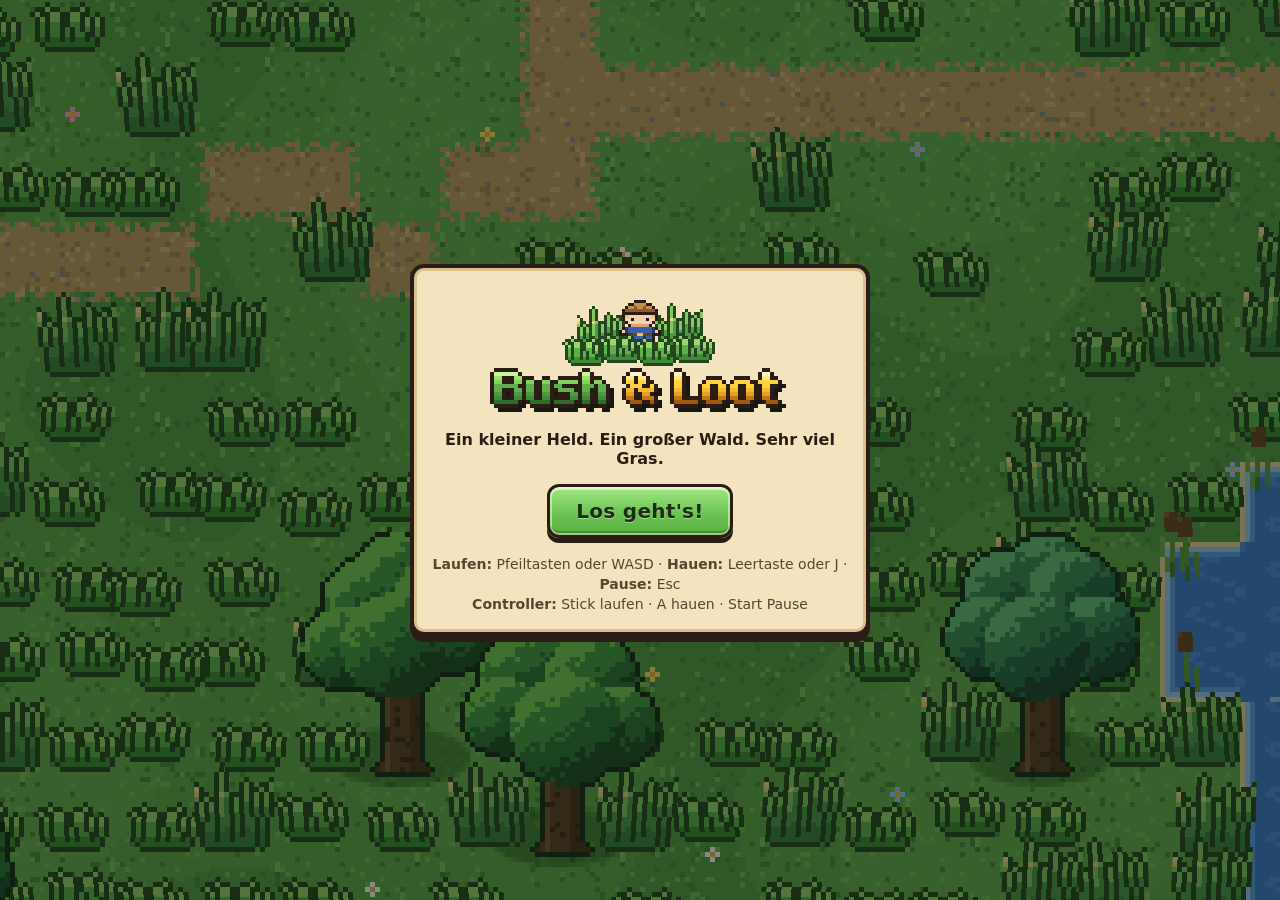
<file: web/index.html>
<!DOCTYPE html>
<html lang="de">
<head>
  <meta charset="utf-8">
  <meta name="viewport" content="width=device-width, initial-scale=1, maximum-scale=1, user-scalable=no, viewport-fit=cover">
  <meta name="theme-color" content="#16301b">
  <meta name="apple-mobile-web-app-capable" content="yes">
  <meta name="mobile-web-app-capable" content="yes">
  <meta name="apple-mobile-web-app-status-bar-style" content="black-translucent">
  <meta name="apple-mobile-web-app-title" content="Bush &amp; Loot">
  <title>Bush &amp; Loot</title>
  <link rel="manifest" href="manifest.webmanifest">
  <link rel="icon" type="image/png" sizes="32" href="icons/icon-32.png">
  <link rel="apple-touch-icon" href="icons/icon-180.png">
  <link rel="stylesheet" href="style.css">
</head>
<body>
  <canvas id="cv"></canvas>

  <!-- Anzeige oben -->
  <div id="hud" class="versteckt">
    <div class="hud-links">
      <div id="herzen"></div>
      <div id="geld"><img id="geldIcon" class="px" alt=""><span id="geldZahl">0</span><span id="heuteZahl"></span></div>
      <div id="schaetze" class="versteckt"></div>
      <div id="kaelte" class="versteckt"><span>Wärme</span><div class="balken"><i id="kaelteBalken"></i></div></div>
    </div>
    <div class="hud-rechts">
      <div id="tagBox">
        <span id="tagText">Tag 1</span><span id="wetterAnzeige"></span>
        <div id="sonnenBahn"><div id="sonne"></div></div>
      </div>
      <button id="btnPause" aria-label="Pause"><i></i><i></i></button>
    </div>
  </div>
  <!-- Lebensleiste des Wächters in der Kammer -->
  <div id="bossLeiste" class="versteckt"><span id="bossName"></span><div class="balken"><div id="bossHp"></div></div></div>

  <!-- Touch-Steuerung (nur Anzeige; die Berührung landet auf dem Canvas) -->
  <div id="stick" class="versteckt ruhe"><div id="knauf"></div></div>
  <div id="btnA" class="versteckt" aria-hidden="true"><span>HAUEN</span></div>

  <div id="toast" role="status" aria-live="polite"></div>

  <!-- Titel -->
  <div id="titel" class="schicht">
    <div class="panel titelpanel">
      <canvas id="titelSzene" width="52" height="28"></canvas>
      <h1><img id="logo" class="px" alt="Bush &amp; Loot"></h1>
      <p class="unterzeile">Ein kleiner Held. Ein großer Wald. Sehr viel Gras.</p>
      <div class="knoepfe">
        <button id="btnStart" class="knopf gross">Los geht's!</button>
        <button id="btnFigur" class="knopf grau klein versteckt">Figur ändern</button>
        <button id="btnNeu" class="knopf grau klein versteckt">Neu anfangen</button>
      </div>
      <p id="steuerHilfe" class="hilfe"></p>
    </div>
  </div>

  <!-- Wer spielt? Junge oder Mädchen, Farbe der Kleider -->
  <div id="figurWahl" class="schicht versteckt">
    <div class="panel figurpanel">
      <h2>Wer spielt?</h2>
      <div class="figuren">
        <button class="figur-karte" data-art="junge"><img class="px" alt=""><span>Junge</span></button>
        <button class="figur-karte" data-art="maedchen"><img class="px" alt=""><span>Mädchen</span></button>
      </div>
      <p class="hilfe">Farbe der Kleider</p>
      <div id="farben" class="farben"></div>
      <div class="knoepfe"><button id="btnFigurOk" class="knopf gross">Los geht's!</button></div>
    </div>
  </div>

  <!-- Begleiter wählen (nur einmal im Spiel) -->
  <div id="begleiterWahl" class="schicht versteckt">
    <div class="panel figurpanel begleiterpanel">
      <h2>Wer soll mitkommen?</h2>
      <p class="hilfe">Dein Begleiter läuft dir hinterher und buddelt ab und zu einen Diamanten aus.
        <span id="begleiterHinweis"></span></p>
      <h3>Hunde</h3>
      <div id="wahlHunde" class="tiere"></div>
      <h3>Katzen</h3>
      <div id="wahlKatzen" class="tiere"></div>
      <label class="tiername">Name: <input id="tierName" maxlength="14" autocomplete="off" placeholder="Name"></label>
      <div class="knoepfe">
        <button id="btnBegleiterOk" class="knopf gross" disabled>Mitnehmen</button>
        <button id="btnBegleiterZurueck" class="knopf grau">Doch nicht</button>
      </div>
    </div>
  </div>

  <!-- Laden im Baumstumpf -->
  <div id="haus" class="schicht versteckt">
    <div class="panel hauspanel">
      <canvas id="stubeBild" class="stube" width="160" height="84" aria-label="Die Stube im Baumstumpf"></canvas>
      <div class="kopf">
        <h2>Im alten Baumstumpf</h2>
        <div id="hausGeld" class="geld-gross"></div>
      </div>
      <p id="hausText" class="hilfe"></p>
      <div id="waren" class="waren"></div>
      <div id="hausKnoepfe" class="knoepfe fussleiste"></div>
    </div>
  </div>

  <!-- Glitzerhöhle: die fünf Türen -->
  <div id="hoehle" class="schicht versteckt">
    <div class="panel hoehlenpanel">
      <div class="kopf">
        <h2>Die Glitzerhöhle</h2>
        <div id="hoehleGeld" class="geld-gross"></div>
      </div>
      <p class="hilfe">Hinter jeder Tür wartet ein Wächter. Was ganz am Ende der Höhle liegt, weiß niemand …
        Hier drinnen steht die Sonne still – aber wer im Kampf umkippt, für den ist der Tag vorbei.</p>
      <div id="kammern" class="waren"></div>
      <div class="knoepfe fussleiste"><button id="btnHoehleRaus" class="knopf grau">Wieder raus</button></div>
    </div>
  </div>

  <!-- Fund nach einem Wächter (und der große Sieg) -->
  <div id="fund" class="schicht versteckt">
    <div class="panel fundpanel">
      <img id="fundBild" class="px" alt="">
      <h2 id="fundTitel"></h2>
      <div id="fundText"></div>
      <div class="knoepfe"><button id="btnFund" class="knopf gross">Weiter</button></div>
    </div>
  </div>

  <!-- Tagesbilanz -->
  <div id="bilanz" class="schicht versteckt">
    <div class="panel bilanzpanel stamm">
      <h2 id="bilanzTitel">Der Tag ist vorbei</h2>
      <div id="bilanzInhalt"></div>
      <div class="knoepfe fussleiste"><button id="btnBilanz" class="knopf gross">Ab in den Baumstumpf</button></div>
    </div>
  </div>

  <!-- Pause -->
  <div id="pauseSchicht" class="schicht versteckt">
    <div class="panel pausepanel">
      <h2>Pause</h2>
      <div class="knoepfe senkrecht">
        <button id="btnWeiter" class="knopf gross">Weiter</button>
        <button id="btnSteuerung" class="knopf grau versteckt">Steuerung: Tippen</button>
        <button id="btnMusik" class="knopf grau">Musik: an</button>
        <button id="btnTon" class="knopf grau">Ton: an</button>
        <button id="btnVollbild" class="knopf grau versteckt">Vollbild</button>
        <button id="btnTitel" class="knopf grau">Zum Titel</button>
      </div>
    </div>
  </div>

  <!-- Nacht: kurz schwarz zwischen zwei Tagen -->
  <div id="nacht" aria-hidden="true"><span>☾ Gute Nacht …</span></div>

  <script type="module" src="js/main.js"></script>
</body>
</html>
</file>
<file: web/style.css>
/* Bush & Loot – Oberfläche. Holz, Pergament und dicke dunkle Ränder wie in den Pixelbildern. */

:root {
  --tinte: #2b1d16;
  --papier: #f3e3bf;
  --papier-dunkel: #d9c08e;
  --gruen: #7cc95a;
  --gruen-dunkel: #4f9a3c;
  --holz: #6b4220;
  --text-hell: #fff8e6;
}

* { box-sizing: border-box; margin: 0; padding: 0; -webkit-tap-highlight-color: transparent; }

html, body {
  height: 100%;
  overflow: hidden;
  background: #16301b;
  color: var(--text-hell);
  font-family: system-ui, -apple-system, "Segoe UI", Roboto, sans-serif;
  touch-action: none;
  user-select: none;
  -webkit-user-select: none;
  overscroll-behavior: none;
}

#cv { position: fixed; inset: 0; width: 100%; height: 100%; display: block; image-rendering: pixelated; }
img.px { image-rendering: pixelated; image-rendering: crisp-edges; }
.versteckt { display: none !important; }

/* ---------- Anzeige oben ---------- */
#hud {
  position: fixed; left: 0; right: 0; top: 0;
  padding: calc(env(safe-area-inset-top) + 8px) calc(env(safe-area-inset-right) + 10px) 0 calc(env(safe-area-inset-left) + 10px);
  display: flex; justify-content: space-between; align-items: flex-start; gap: 8px;
  pointer-events: none;
}
.hud-links, .hud-rechts { display: flex; flex-direction: column; gap: 6px; }
.hud-rechts { flex-direction: row; align-items: flex-start; }
#herzen { display: flex; flex-wrap: wrap; gap: 2px; max-width: 160px; filter: drop-shadow(0 2px 0 rgba(0,0,0,.35)); }
#herzen img { width: 27px; height: 24px; }
#geld {
  display: flex; align-items: center; gap: 6px; align-self: flex-start;
  background: rgba(22, 30, 20, .72); border: 2px solid var(--tinte); border-radius: 8px;
  padding: 2px 10px 2px 6px; font-weight: 800; font-size: 18px; text-shadow: 0 2px 0 #000;
}
#geld img { width: 21px; height: 21px; }
#heuteZahl { font-size: 12px; color: #b8f5a0; font-weight: 700; }
#tagBox {
  background: rgba(22, 30, 20, .72); border: 2px solid var(--tinte); border-radius: 8px;
  padding: 4px 10px 6px; font-weight: 800; font-size: 15px; text-align: center; text-shadow: 0 2px 0 #000;
}
#sonnenBahn {
  position: relative; width: 96px; height: 8px; margin-top: 4px; border-radius: 4px;
  background: linear-gradient(90deg, #7ec8f0, #ffe28a 55%, #ff9a52 80%, #3a3a8a);
  border: 2px solid var(--tinte);
}
#sonne {
  position: absolute; top: 50%; left: 0; width: 14px; height: 14px; margin: -7px 0 0 -7px; border-radius: 50%;
  background: #ffd23f; border: 2px solid #7a4a10; box-shadow: 0 0 6px #ffe680;
}
#sonnenBahn.spaet #sonne { animation: blinken .5s steps(2) infinite; }
@keyframes blinken { 50% { background: #ff7a3a; } }
#btnPause {
  pointer-events: auto; width: 42px; height: 42px; border-radius: 8px;
  border: 2px solid var(--tinte); background: rgba(22, 30, 20, .72); color: var(--text-hell);
  cursor: pointer; display: flex; align-items: center; justify-content: center; gap: 5px;
}
#btnPause i { width: 5px; height: 16px; background: var(--text-hell); border-radius: 1px; box-shadow: 0 2px 0 #000; }

/* ---------- Touch ---------- */
#stick {
  position: fixed; width: 110px; height: 110px; margin: -55px 0 0 -55px; border-radius: 50%;
  background: rgba(255, 255, 255, .12); border: 3px solid rgba(255, 255, 255, .4);
  pointer-events: none; display: flex; align-items: center; justify-content: center;
}
#stick.ruhe {
  left: calc(env(safe-area-inset-left) + 90px); top: auto; bottom: calc(env(safe-area-inset-bottom) + 35px);
  margin: 0 0 0 -55px; opacity: .45;
}
#knauf { width: 48px; height: 48px; border-radius: 50%; background: rgba(255, 255, 255, .55); border: 3px solid rgba(43, 29, 22, .6); }
#btnA {
  position: fixed; right: calc(env(safe-area-inset-right) + 24px); bottom: calc(env(safe-area-inset-bottom) + 34px);
  width: 92px; height: 92px; border-radius: 50%; pointer-events: none;
  background: rgba(240, 90, 80, .55); border: 4px solid rgba(43, 29, 22, .7);
  display: flex; align-items: center; justify-content: center;
  font-weight: 900; font-size: 14px; color: #fff; text-shadow: 0 2px 0 rgba(0,0,0,.5);
  box-shadow: 0 5px 0 rgba(43, 29, 22, .6);
}
#btnA.gedrueckt { transform: translateY(4px); box-shadow: 0 1px 0 rgba(43, 29, 22, .6); background: rgba(255, 130, 110, .75); }

/* ---------- Hinweise ---------- */
#toast {
  position: fixed; left: 50%; top: calc(env(safe-area-inset-top) + 74px); transform: translate(-50%, -20px);
  max-width: min(90vw, 460px); padding: 10px 16px; border-radius: 10px;
  background: var(--papier); color: var(--tinte); border: 3px solid var(--tinte);
  font-weight: 700; font-size: 15px; text-align: center; box-shadow: 0 4px 0 var(--tinte);
  opacity: 0; transition: opacity .25s, transform .25s; pointer-events: none;
}
#toast.an { opacity: 1; transform: translate(-50%, 0); }

/* ---------- Fenster ---------- */
.schicht {
  position: fixed; inset: 0; display: flex; overflow-y: auto; touch-action: pan-y;
  padding: calc(env(safe-area-inset-top) + 14px) 14px calc(env(safe-area-inset-bottom) + 14px);
  background: rgba(10, 22, 12, .5);
}
.panel {
  margin: auto; width: 100%; max-width: 640px;
  background: var(--papier); color: var(--tinte);
  border: 4px solid var(--tinte); border-radius: 14px;
  box-shadow: 0 6px 0 var(--tinte), inset 0 0 0 3px var(--papier-dunkel);
  padding: 18px;
}
h1 { font-size: clamp(38px, 10vw, 60px); line-height: 1; letter-spacing: 1px; color: #3f8a37;
     text-shadow: 3px 3px 0 var(--tinte), -1px -1px 0 var(--tinte), 1px -1px 0 var(--tinte), -1px 1px 0 var(--tinte); }
h2 { font-size: 22px; }
.hilfe { font-size: 14px; line-height: 1.45; color: #5a4430; }
.knoepfe { display: flex; flex-wrap: wrap; gap: 10px; justify-content: center; margin-top: 16px; }
.knoepfe.senkrecht { flex-direction: column; align-items: stretch; }

.knopf {
  font: inherit; font-weight: 800; font-size: 17px; color: #1d2e14;
  background: var(--gruen); border: 3px solid var(--tinte); border-radius: 10px;
  padding: 10px 18px; box-shadow: 0 4px 0 var(--tinte); cursor: pointer;
  display: inline-flex; align-items: center; justify-content: center; gap: 6px;
}
.knopf:hover:not(:disabled) { filter: brightness(1.08); }
.knopf:active:not(:disabled) { transform: translateY(3px); box-shadow: 0 1px 0 var(--tinte); }
.knopf:focus-visible { outline: 3px solid #ffd23f; outline-offset: 2px; }
.knopf:disabled { background: #c9b994; color: #7d6c50; cursor: default; box-shadow: 0 2px 0 var(--tinte); }
.knopf.gross { font-size: 20px; padding: 12px 26px; }
.knopf.grau { background: #d9c8a4; }
.knopf.klein { font-size: 14px; padding: 8px 14px; }

/* Titel */
.titelpanel { text-align: center; max-width: 460px; }
@keyframes huepfen { 50% { transform: translateY(-6px); } }
.unterzeile { margin: 10px 0 4px; font-weight: 700; font-size: 16px; }
.titelpanel .hilfe { margin-top: 16px; }

/* Laden */
.kopf { display: flex; justify-content: space-between; align-items: center; gap: 10px; flex-wrap: wrap; margin-bottom: 4px; }
.geld-gross { display: flex; align-items: center; gap: 6px; font-weight: 900; font-size: 22px;
  background: var(--tinte); color: var(--text-hell); border-radius: 10px; padding: 4px 12px 4px 8px; }
.geld-gross img { width: 24px; height: 24px; }
.waren { display: grid; grid-template-columns: repeat(auto-fill, minmax(260px, 1fr)); gap: 10px; margin-top: 12px; }
.ware {
  display: grid; grid-template-columns: 52px 1fr; grid-template-rows: 1fr auto; gap: 4px 10px;
  background: #fbf1d8; border: 3px solid var(--tinte); border-radius: 10px; padding: 8px;
}
.ware.voll { opacity: .7; }
.ware.gekauft { animation: gekauft .5s; }
@keyframes gekauft { 30% { background: #fff7a8; transform: scale(1.03); } }
.ware-bild { grid-row: span 2; display: flex; align-items: flex-start; justify-content: center; padding-top: 4px; }
.ware-bild img { width: 48px; height: auto; }
.ware-name { font-weight: 900; font-size: 16px; }
.ware-unter { font-size: 12px; color: #7d5a35; font-weight: 700; }
.ware-info { font-size: 13px; line-height: 1.3; margin-top: 2px; }
.punkte { display: flex; gap: 3px; margin-top: 5px; }
.punkte i { width: 12px; height: 8px; border: 2px solid var(--tinte); border-radius: 2px; background: #e6d4ab; }
.punkte i.an { background: var(--gruen-dunkel); }
.knopf.preis { grid-column: 2; justify-self: start; font-size: 16px; padding: 6px 14px; }
.knopf.preis img { width: 16px; height: 16px; }

/* Bilanz */
.bilanzpanel { max-width: 440px; text-align: center; }
.zahlen { display: flex; gap: 10px; margin: 14px 0; }
.zahlen div { flex: 1; background: #fbf1d8; border: 3px solid var(--tinte); border-radius: 10px; padding: 8px; }
.zahlen b { display: block; font-size: 28px; }
.zahlen span { font-size: 13px; }
.steine { text-align: left; }
.stein-zeile { display: flex; align-items: center; gap: 10px; padding: 5px 4px; border-bottom: 2px dashed var(--papier-dunkel); font-weight: 700; }
.stein-zeile img { width: 21px; height: 21px; }
.stein-zeile span { flex: 1; }
.leer { font-style: italic; padding: 8px 0; }
.summe { margin-top: 12px; font-size: 20px; font-weight: 800; display: flex; align-items: center; justify-content: center; gap: 6px; }
.summe img { width: 22px; height: 22px; }
.verlust { margin-top: 8px; color: #a01e35; font-weight: 700; }

.pausepanel { max-width: 300px; text-align: center; }

/* ---------- Glitzerhöhle ---------- */
#bossLeiste {
  position: fixed; left: 50%; transform: translateX(-50%); top: calc(env(safe-area-inset-top) + 64px);
  width: min(70vw, 360px); text-align: center; pointer-events: none;
  font-weight: 900; font-size: 14px; text-shadow: 0 2px 0 #000;
}
#bossLeiste .balken { margin-top: 3px; height: 12px; border: 2px solid var(--tinte); border-radius: 6px; background: #3a1820; overflow: hidden; }
#bossHp { height: 100%; width: 100%; background: linear-gradient(#ff7a6a, #d8333f); transition: width .15s; }
.hoehlenpanel { background: #e8dcc4; }
.kammer { background: #f6ecd6; }
.kammer.zu { opacity: .6; }
.kammer.besiegt { background: #e4f2d4; }
.kammer .ware-bild img { width: 52px; height: auto; }
.kammer .beute { font-size: 12px; color: #6a4a20; font-weight: 700; margin-top: 3px; }
.fundpanel { max-width: 420px; text-align: center; }
#fundBild { width: 72px; height: auto; margin: 4px auto 8px; display: block; animation: huepfen 1.2s ease-in-out infinite; }
#fundText { font-size: 15px; line-height: 1.45; margin-top: 8px; }
#fundText .zahlen { margin-top: 12px; }
.fundpanel.sieg { background: linear-gradient(#fff8e0, #f3e3bf); }
.fundpanel.sieg h2 { font-size: 28px; color: #2a8fb0; }
/* Solange ein Wächter lebt, rutschen Hinweise unter seine Lebensleiste */
body.kampf #toast { top: calc(env(safe-area-inset-top) + 104px); }

/* Knopfleiste unten im Laden und in der Höhle: klebt am unteren Rand, auch wenn man scrollen müsste */
.knoepfe.fussleiste {
  position: sticky; bottom: calc(-14px - env(safe-area-inset-bottom)); z-index: 2;
  margin: 14px -18px -18px; padding: 12px 18px calc(14px + env(safe-area-inset-bottom));
  background: var(--papier); border-top: 3px solid var(--papier-dunkel); border-radius: 0 0 10px 10px;
  box-shadow: 0 -6px 10px -6px rgba(43, 29, 22, .35);
}
.hoehlenpanel .knoepfe.fussleiste { background: #e8dcc4; }

/* ---------- Figur wählen ---------- */
.figurpanel { max-width: 420px; text-align: center; }
.figuren { display: flex; gap: 12px; justify-content: center; margin: 14px 0 10px; }
.figur-karte {
  flex: 1; max-width: 150px; font: inherit; font-weight: 900; font-size: 17px; color: var(--tinte);
  background: #fbf1d8; border: 3px solid var(--tinte); border-radius: 12px; padding: 12px 8px 10px;
  display: flex; flex-direction: column; align-items: center; gap: 6px; cursor: pointer; box-shadow: 0 4px 0 var(--tinte);
}
.figur-karte img { width: 64px; height: 64px; }
.figur-karte.gewaehlt { background: #fff7a8; outline: 3px solid #ffd23f; outline-offset: 2px; }
.figur-karte.gewaehlt img { animation: huepfen 1s ease-in-out infinite; }
.farben { display: flex; gap: 10px; justify-content: center; flex-wrap: wrap; margin-top: 6px; }
.farbe {
  width: 40px; height: 40px; border-radius: 50%; border: 3px solid var(--tinte); cursor: pointer;
  box-shadow: inset 0 -8px 0 rgba(0,0,0,.25), 0 3px 0 var(--tinte);
}
.farbe.gewaehlt { outline: 3px solid #ffd23f; outline-offset: 3px; }

/* ---------- Begleiter ---------- */
.begleiterpanel h3 { font-size: 16px; margin: 12px 0 6px; text-align: left; }
.tiere { display: grid; grid-template-columns: repeat(3, 1fr); gap: 8px; }
.tier-karte {
  font: inherit; font-weight: 800; font-size: 13px; color: var(--tinte); line-height: 1.15;
  background: #fbf1d8; border: 3px solid var(--tinte); border-radius: 10px; padding: 8px 4px 6px;
  display: flex; flex-direction: column; align-items: center; gap: 4px; cursor: pointer; box-shadow: 0 3px 0 var(--tinte);
}
.tier-karte img { width: 64px; height: 52px; }   /* Bild 16 × 13, vierfach */
.tier-karte.gewaehlt { background: #fff7a8; outline: 3px solid #ffd23f; outline-offset: 2px; }
.tier-karte.gewaehlt img { animation: huepfen .8s ease-in-out infinite; }
.ware.begleiter .ware-bild img { width: 52px; height: auto; }

/* ---------- Laden als langer Baumstamm ---------- */
.hauspanel, .stamm {
  position: relative; max-width: 580px;
  padding: 16px 32px 18px;
  border: 0; border-radius: 30px 30px 20px 20px;
  /* helles Kernholz mit senkrechter Maserung, zur Rinde hin dunkler */
  background:
    repeating-linear-gradient(90deg, rgba(110, 60, 20, .10) 0 1px, transparent 1px 7px, rgba(110, 60, 20, .06) 7px 9px, transparent 9px 17px),
    repeating-linear-gradient(180deg, transparent 0 46px, rgba(110, 60, 20, .07) 46px 48px),
    linear-gradient(90deg, #b9824c 0%, #e2b67e 14%, #f0cf9c 50%, #e2b67e 86%, #b9824c 100%);
  box-shadow: 0 6px 0 #2b1d16, inset 0 0 0 3px #2b1d16;
}
/* Rinde links und rechts: senkrechte Furchen mit Querrissen */
.hauspanel::before, .hauspanel::after, .stamm::before, .stamm::after {
  content: ''; position: absolute; top: 0; bottom: 0; width: 20px; pointer-events: none; z-index: 3;
  background:
    repeating-linear-gradient(180deg, transparent 0 23px, rgba(20, 10, 4, .55) 23px 25px, transparent 25px 41px, rgba(20, 10, 4, .45) 41px 42px),
    repeating-linear-gradient(90deg, #3a2410 0 3px, #5a3818 3px 7px, #4a2e14 7px 9px, #6b4220 9px 13px, #3a2410 13px 15px, #5a3818 15px 20px);
}
.hauspanel::before, .stamm::before { left: 0; border-radius: 30px 0 0 20px; border-right: 2px solid #2b1d16; box-shadow: inset 3px 0 0 #2b1d16; }
.hauspanel::after, .stamm::after { right: 0; border-radius: 0 30px 20px 0; border-left: 2px solid #2b1d16; box-shadow: inset -3px 0 0 #2b1d16; }
.hauspanel .stube {
  display: block; width: 100%; height: auto; aspect-ratio: 160 / 84; image-rendering: pixelated;
  border: 3px solid #2b1d16; border-radius: 40% 40% 10px 10px / 22% 22% 10px 10px;
  box-shadow: 0 3px 0 #4a2e14, inset 0 0 0 2px #6b4220; margin-bottom: 10px; background: #3a2410;
}
/* Kopfzeile wie ein eingebranntes Holzschild */
.hauspanel .kopf {
  background: linear-gradient(#8c5a2c, #6b4220); color: #fff3d8; border: 3px solid #2b1d16; border-radius: 10px;
  padding: 6px 10px; box-shadow: inset 0 2px 0 rgba(255, 220, 160, .35), 0 3px 0 #2b1d16;
}
.hauspanel .kopf h2 { text-shadow: 0 2px 0 #2b1d16; font-size: 20px; }
.hauspanel .hilfe { color: #4a2e14; margin-top: 8px; font-weight: 600; }
/* Waren wie kleine Holztafeln */
.hauspanel .ware {
  background: linear-gradient(#f8e6c2, #efd3a3); border: 3px solid #6b4220; border-radius: 12px;
  box-shadow: inset 0 0 0 2px #fbefd6, 0 3px 0 #4a2e14;
}
.hauspanel .ware.voll { opacity: .75; }
.hauspanel .ware-unter { color: #6b4220; }
.hauspanel .punkte i { background: #e2c492; }
.hauspanel .punkte i.an { background: var(--gruen-dunkel); }   /* sonst überdeckt die Zeile darüber die gefüllten Punkte */
/* Knopfleiste unten: dunkles Brett */
.hauspanel .knoepfe.fussleiste, .stamm .knoepfe.fussleiste {
  margin: 14px -32px -18px; padding: 12px 32px calc(14px + env(safe-area-inset-bottom));
  background: linear-gradient(#8c5a2c, #6b4220); border-top: 3px solid #2b1d16;
  box-shadow: 0 -6px 10px -6px rgba(43, 29, 22, .5); border-radius: 0 0 18px 18px;
}
@media (max-width: 420px) {
  .hauspanel, .stamm { padding: 12px 24px 16px; }
  .hauspanel::before, .hauspanel::after, .stamm::before, .stamm::after { width: 14px; }
  .hauspanel .knoepfe.fussleiste, .stamm .knoepfe.fussleiste { margin: 14px -24px -16px; padding-left: 24px; padding-right: 24px; }
}

.tier-karte.dabei { opacity: .55; cursor: default; }
.tier-karte small { font-size: 11px; color: #6b4220; }

/* ---------- Nacht zwischen zwei Tagen ---------- */
#nacht {
  position: fixed; inset: 0; z-index: 55; background: #05060d; opacity: 0; pointer-events: none;
  display: flex; align-items: center; justify-content: center; transition: opacity .9s ease;
}
#nacht.an { opacity: 1; pointer-events: auto; transition-duration: .6s; }
#nacht span { color: #d8dcff; font-weight: 800; font-size: 20px; letter-spacing: 1px; opacity: .85; }
#toast { z-index: 60; white-space: pre-line; }

/* Bilanz nach dem Schlafengehen: liegt über dem schwarzen Nachtbild */
#bilanz.nachts { z-index: 57; background: transparent; }
#bilanz.nachts .panel { box-shadow: 0 6px 0 #2b1d16, inset 0 0 0 3px #2b1d16, 0 0 40px rgba(140, 150, 255, .25); }

/* ---------- Laden kompakt: eine Zeile pro Ware (Bild · Text + Stufen · Preis) ---------- */
.hauspanel .stube { max-width: 420px; margin-left: auto; margin-right: auto; }
.hauspanel .waren { grid-template-columns: repeat(auto-fill, minmax(250px, 1fr)); gap: 6px; margin-top: 8px; }
.hauspanel .ware { grid-template-columns: 38px 1fr auto; grid-template-rows: auto; align-items: center; gap: 2px 8px; padding: 6px 8px; }
.hauspanel .ware-bild { grid-row: auto; padding-top: 0; }
.hauspanel .ware-bild img { width: 34px; }
.hauspanel .ware-name { font-size: 15px; line-height: 1.15; }
.hauspanel .ware-unter { font-size: 11px; }
.hauspanel .ware-info { font-size: 12px; line-height: 1.25; margin-top: 1px; }
.hauspanel .punkte { margin-top: 3px; gap: 2px; }
.hauspanel .punkte i { width: 11px; height: 7px; }
.hauspanel .knopf.preis { grid-column: 3; grid-row: 1; justify-self: end; font-size: 14px; padding: 6px 10px; white-space: nowrap; }
.hauspanel .hilfe { margin: 6px 0 0; }

/* Name des Begleiters */
.tiername { display: flex; align-items: center; justify-content: center; gap: 8px; margin-top: 12px; font-weight: 800; }
.tiername input, .namefeld {
  font: inherit; font-weight: 800; font-size: 16px; color: var(--tinte); width: 11em; max-width: 60%;
  padding: 6px 10px; border: 3px solid var(--tinte); border-radius: 8px; background: #fffaf0;
}
.namefeld { width: 8em; font-size: 14px; padding: 3px 6px; }
.knopf.mini { font-size: 12px; padding: 2px 8px; box-shadow: 0 2px 0 var(--tinte); border-width: 2px; border-radius: 7px; }

/* Sieg: der Riesendiamant funkelt */
.fundpanel.sieg #fundBild { width: 66px; animation: huepfen 1.2s ease-in-out infinite, funkeln 1.6s ease-in-out infinite; }
@keyframes funkeln { 0%, 100% { filter: drop-shadow(0 0 2px #7ff0a6); } 50% { filter: drop-shadow(0 0 12px #b8ffd0) brightness(1.15); } }

/* Wetter in der Anzeige oben */
#wetterAnzeige { display: inline-flex; align-items: center; gap: 3px; margin-left: 6px; font-size: 11px; font-weight: 800; color: #cfe4ff; vertical-align: middle; }
#wetterAnzeige:empty { display: none; }
.windpfeil { display: inline-block; width: 0; height: 0; border-top: 5px solid transparent; border-bottom: 5px solid transparent; border-left: 10px solid #ffffff; filter: drop-shadow(0 1px 0 #000); }

/* Besondere Steine und Wärme in der Anzeige oben */
#schaetze { display: flex; gap: 8px; align-self: flex-start; background: rgba(22, 30, 20, .72); border: 2px solid var(--tinte); border-radius: 8px; padding: 2px 8px; font-weight: 800; font-size: 14px; text-shadow: 0 2px 0 #000; }
#schaetze span { display: inline-flex; align-items: center; gap: 4px; }
#schaetze img { width: 16px; height: 16px; }
#kaelte { display: flex; align-items: center; gap: 6px; align-self: flex-start; background: rgba(22, 30, 40, .78); border: 2px solid var(--tinte); border-radius: 8px; padding: 3px 8px; font-weight: 800; font-size: 12px; color: #dff2ff; text-shadow: 0 1px 0 #000; }
#kaelte .balken { width: 80px; height: 9px; border: 2px solid var(--tinte); border-radius: 5px; background: #24344a; overflow: hidden; }
#kaelteBalken { display: block; height: 100%; width: 100%; background: linear-gradient(90deg, #ff9a52, #ffd23f); transition: width .2s; }
#kaelte.kalt #kaelteBalken { background: #7ec4e4; }
#kaelte.kalt { animation: blinken .6s steps(2) infinite; }
.brauche { display: inline-flex; align-items: center; gap: 2px; margin-left: 4px; }
.brauche img { width: 14px; height: 14px; }

/* Abschnitte im Laden (Kleiderschrank, Stube einrichten) */
.abschnitt { grid-column: 1 / -1; display: flex; flex-direction: column; margin: 8px 2px 0; padding: 6px 10px; border-radius: 8px;
  background: linear-gradient(#8c5a2c, #6b4220); color: #fff3d8; border: 2px solid #2b1d16; }
.abschnitt b { font-size: 15px; text-shadow: 0 1px 0 #2b1d16; }
.abschnitt span { font-size: 12px; opacity: .9; }

/* „Neu!“-Schild an frisch freigeschalteten Laden-Abschnitten */
.abschnitt .neu { font-style: normal; font-size: 11px; background: #ffd23f; color: #2b1d16; border: 2px solid #2b1d16; border-radius: 6px; padding: 0 5px; margin-left: 6px; text-shadow: none; vertical-align: 2px; }

/* Alle Waren im Laden gleich hoch, Preisknöpfe gleich groß – wirkt ruhiger (Wunsch des Nutzers) */
.hauspanel .ware { min-height: 82px; }
.hauspanel .knopf.preis { min-width: 100px; min-height: 38px; }

/* Controller: der gewählte Knopf leuchtet golden (nur solange mit dem Controller gespielt wird) */
body.pad .schicht button:focus { outline: 3px solid #ffd23f; outline-offset: 3px; box-shadow: 0 0 0 6px rgba(255, 210, 63, .35), 0 4px 0 var(--tinte); }

/* ---------- Knöpfe im RPG-Stil: gewölbt, mit Glanzkante oben und Schattenkante unten ---------- */
.knopf {
  background: linear-gradient(#a2e786, #6cc452 55%, #58ad40);
  box-shadow: inset 0 2px 0 rgba(255, 255, 255, .55), inset 0 -3px 0 rgba(20, 60, 10, .28), 0 4px 0 var(--tinte);
  text-shadow: 0 1px 0 rgba(255, 255, 255, .4);
}
.knopf.grau { background: linear-gradient(#f2e4c4, #d9c49a 60%, #c9b085); }
.knopf:active:not(:disabled) { box-shadow: inset 0 3px 0 rgba(20, 40, 10, .25), 0 1px 0 var(--tinte); }
.knopf:disabled { background: #c9b994; box-shadow: inset 0 2px 0 rgba(255, 255, 255, .25), 0 2px 0 var(--tinte); text-shadow: none; }
.knopf.gross {
  border-radius: 12px; letter-spacing: .3px;
  box-shadow: inset 0 0 0 2px rgba(230, 255, 200, .55), inset 0 3px 0 rgba(255, 255, 255, .5), inset 0 -4px 0 rgba(20, 60, 10, .3), 0 5px 0 var(--tinte);
}

/* ---------- Tagesbilanz im Baumstamm-Look wie der Laden ---------- */
.panel.bilanzpanel { max-width: 460px; }
.bilanzpanel h2 {
  background: linear-gradient(#8c5a2c, #6b4220); color: #fff3d8; border: 3px solid #2b1d16; border-radius: 10px;
  padding: 8px 12px; font-size: 21px; text-shadow: 0 2px 0 #2b1d16;
  box-shadow: inset 0 2px 0 rgba(255, 220, 160, .35), 0 3px 0 #2b1d16;
}
.bilanzpanel .zahlen div {
  display: flex; flex-direction: column; align-items: center; gap: 2px;
  background: linear-gradient(#f8e6c2, #efd3a3); border: 3px solid #6b4220; border-radius: 12px;
  box-shadow: inset 0 0 0 2px #fbefd6, 0 3px 0 #4a2e14;
}
.bilanzpanel .zahlen img { width: 30px; height: auto; image-rendering: pixelated; }
.bilanzpanel .zahlen b { color: #4a2e14; line-height: 1.05; }
.bilanzpanel .zahlen span { color: #6b4220; font-weight: 700; }
.bilanzpanel .steine {
  background: linear-gradient(#f8e6c2, #efd3a3); border: 3px solid #6b4220; border-radius: 12px; padding: 4px 12px;
  box-shadow: inset 0 0 0 2px #fbefd6, 0 3px 0 #4a2e14;
}
.bilanzpanel .stein-zeile { border-bottom: 2px dashed rgba(107, 66, 32, .35); }
.bilanzpanel .stein-zeile:last-child { border-bottom: 0; }
.bilanzpanel .stein-zeile b { color: #4a2e14; }
.bilanzpanel .summe {
  width: fit-content; margin: 14px auto 0; padding: 6px 16px; border-radius: 12px;
  background: linear-gradient(#4a2e14, #2b1d16); color: #fff3d8; border: 3px solid #2b1d16;
  box-shadow: inset 0 2px 0 rgba(255, 220, 160, .25), 0 3px 0 #1a100a;
}
.bilanzpanel .summe b { color: #ffd23f; font-size: 24px; text-shadow: 0 2px 0 #000; }
.bilanzpanel .verlust {
  margin-top: 10px; padding: 6px 10px; border-radius: 10px; color: #7a1a1a;
  background: linear-gradient(#fbe0d4, #f2c0ae); border: 3px solid #8a2422; box-shadow: 0 3px 0 #5a1414;
}
.bilanzpanel .hilfe { margin-top: 10px; padding: 6px 10px; border-radius: 8px; background: rgba(255, 248, 230, .55); border: 2px dashed #a8703c; }

/* Startbildschirm: Held im Gras (statt hüpfend) und Logo in Pixelschrift */
#titelSzene { display: block; width: 156px; height: 84px; margin: -4px auto 2px; image-rendering: pixelated; }
.titelpanel h1 { line-height: 0; margin: 2px 0 4px; }
#logo { width: 300px; max-width: 100%; height: auto; image-rendering: pixelated; }
</file>
